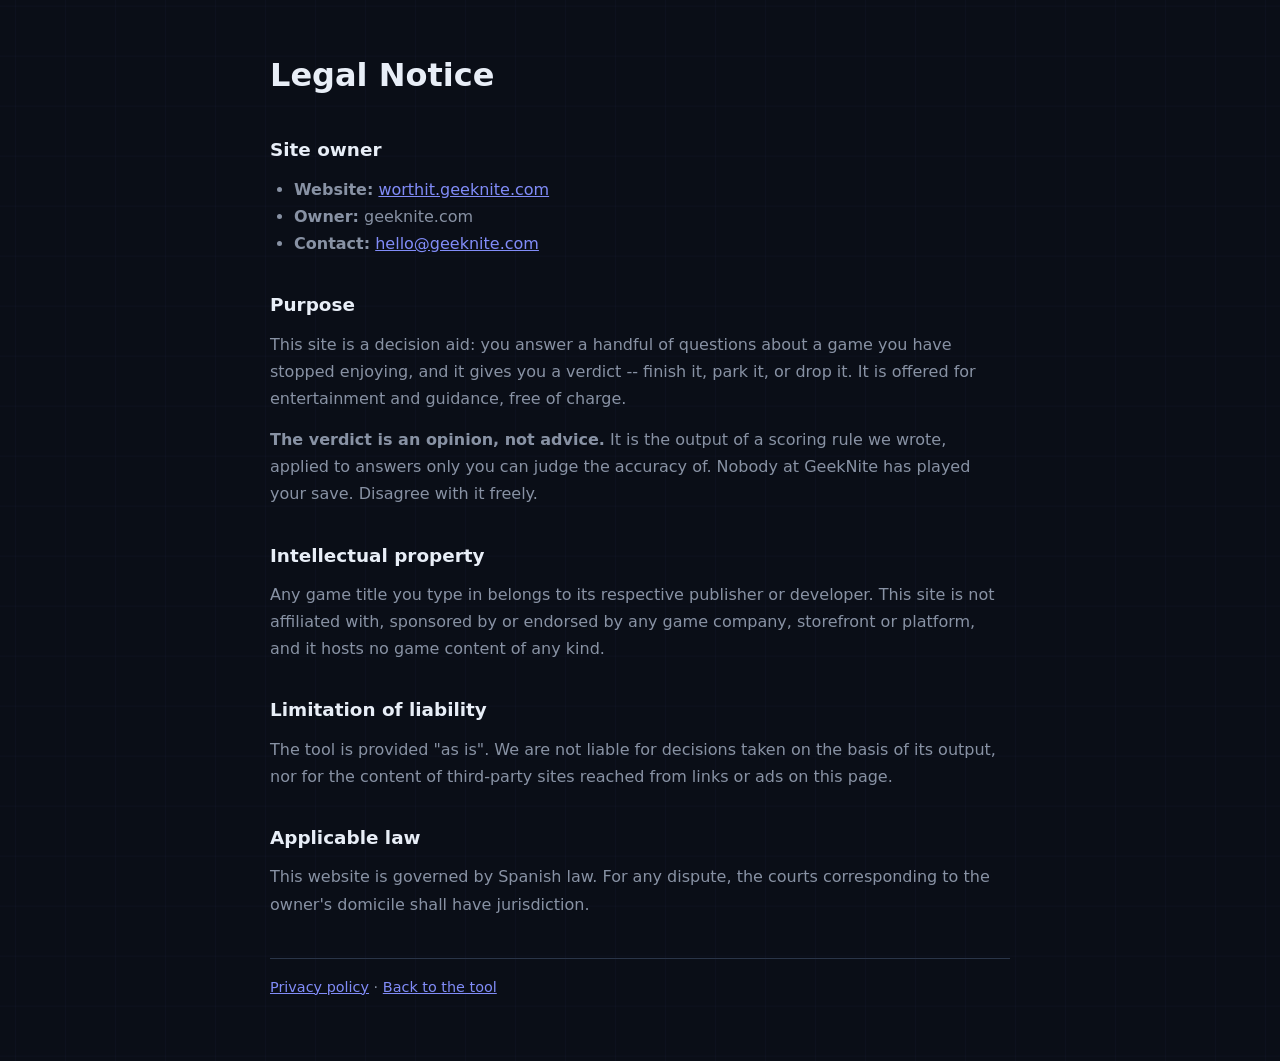
<file: legal.html>
<!DOCTYPE html>
<html lang="en">
<head>
    <meta charset="UTF-8">
    <meta name="viewport" content="width=device-width, initial-scale=1.0">
    <title>Legal Notice | Is It Worth Finishing?</title>
    <meta name="description" content="Who runs Is It Worth Finishing, what its verdict is worth, and the terms it is offered under.">
    <link rel="canonical" href="https://worthit.geeknite.com/legal.html">
    <link rel="icon" type="image/svg+xml" href="/favicon.svg">
    <link rel="stylesheet" href="styles.css">
    <!-- AdSense loaded via shared cross-site gating script (skips ads for GeekNite patrons) -->
    <link rel="preconnect" href="https://blog.geeknite.com">
    <script async src="https://blog.geeknite.com/assets/js/gn-ads.js?v=3"></script>
    <!-- Anti-adblock wall, right beside the ads it defends so it inherits
         this page's ad exemptions exactly. Bump the ?v= here whenever the
         siblings' is bumped (grep the ecosystem for gn-paywall.js?v=). -->
    <script async src="https://blog.geeknite.com/assets/js/gn-paywall.js?v=1"></script>
    <!-- GA4 via the same shared-script pattern: one measurement id and one
         opt-out (?gn-analytics=off, a cookie on .geeknite.com) for every GeekNite site -->
    <script async src="https://blog.geeknite.com/assets/js/gn-analytics.js?v=2"></script>
    <style>
        .legal-page { max-width: 780px; margin: 0 auto; padding: 48px 20px; line-height: 1.7; color: var(--text-secondary); }
        .legal-page h1 { color: var(--text-primary); font-size: 2rem; margin-bottom: 24px; }
        .legal-page h2 { color: var(--text-primary); font-size: 1.15rem; margin: 32px 0 10px; }
        .legal-page p, .legal-page ul { margin-bottom: 14px; }
        .legal-page ul { padding-left: 24px; }
        .legal-page a { color: var(--accent-secondary); }
        .legal-page .page-foot { margin-top: 40px; border-top: 1px solid var(--border-color); padding-top: 16px; font-size: 0.9rem; }
    </style>
</head>
<body>
    <main class="legal-page">
        <h1>Legal Notice</h1>

        <h2>Site owner</h2>
        <ul>
            <li><strong>Website:</strong> <a href="https://worthit.geeknite.com">worthit.geeknite.com</a></li>
            <li><strong>Owner:</strong> geeknite.com</li>
            <li><strong>Contact:</strong> <a href="mailto:hello@geeknite.com">hello@geeknite.com</a></li>
        </ul>

        <h2>Purpose</h2>
        <p>
            This site is a decision aid: you answer a handful of questions about a game you
            have stopped enjoying, and it gives you a verdict -- finish it, park it, or drop it.
            It is offered for entertainment and guidance, free of charge.
        </p>
        <p>
            <strong>The verdict is an opinion, not advice.</strong> It is the output of a
            scoring rule we wrote, applied to answers only you can judge the accuracy of.
            Nobody at GeekNite has played your save. Disagree with it freely.
        </p>

        <h2>Intellectual property</h2>
        <p>
            Any game title you type in belongs to its respective publisher or developer.
            This site is not affiliated with, sponsored by or endorsed by any game company,
            storefront or platform, and it hosts no game content of any kind.
        </p>

        <h2>Limitation of liability</h2>
        <p>
            The tool is provided "as is". We are not liable for decisions taken on the basis of
            its output, nor for the content of third-party sites reached from links or ads on
            this page.
        </p>

        <h2>Applicable law</h2>
        <p>
            This website is governed by Spanish law. For any dispute, the courts corresponding to
            the owner's domicile shall have jurisdiction.
        </p>

        <p class="page-foot">
            <a href="/privacy.html">Privacy policy</a> &middot;
            <a href="/">Back to the tool</a>
        </p>
    </main>
</body>
</html>
</file>
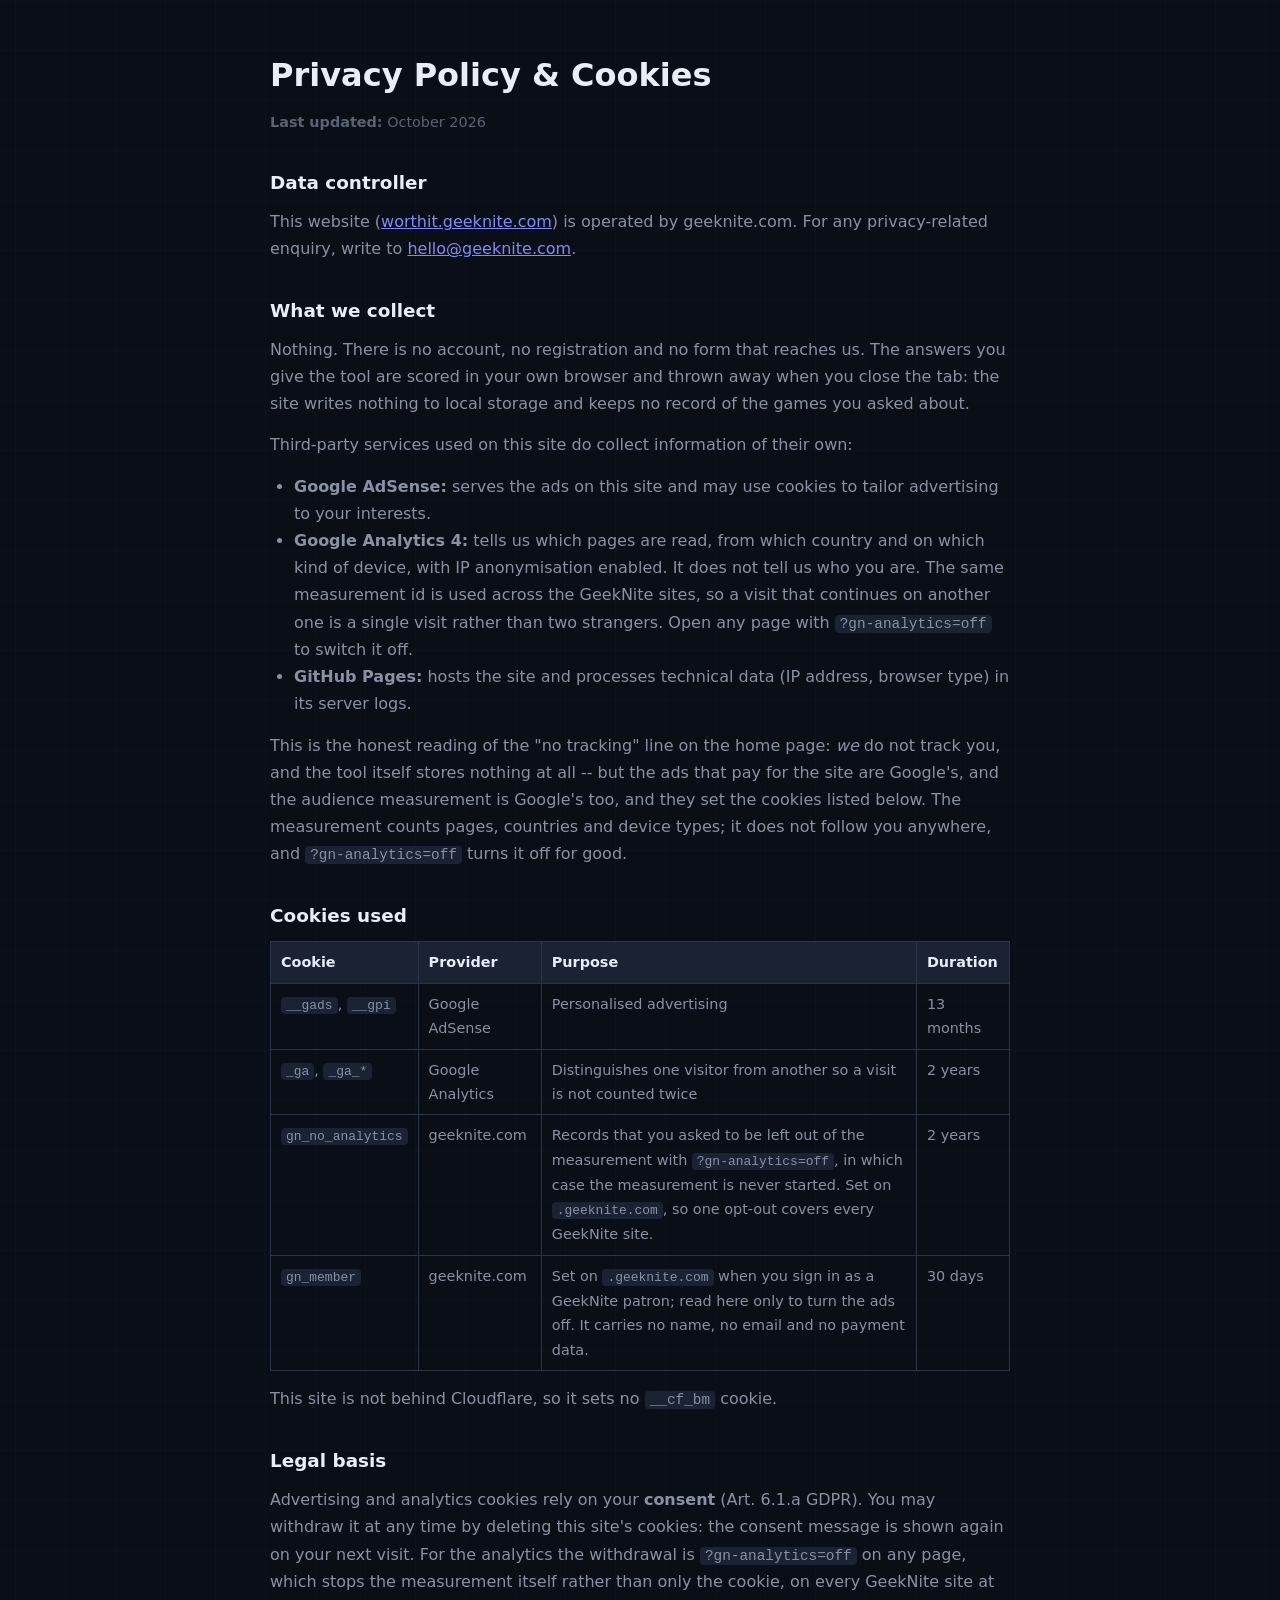
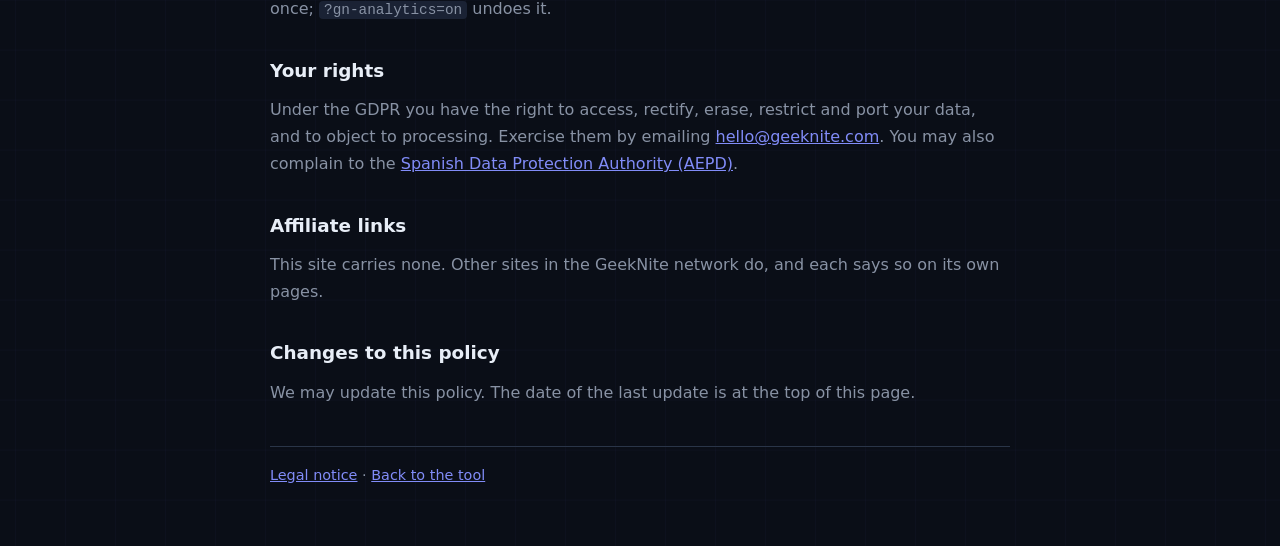
<file: privacy.html>
<!DOCTYPE html>
<html lang="en">
<head>
    <meta charset="UTF-8">
    <meta name="viewport" content="width=device-width, initial-scale=1.0">
    <title>Privacy Policy &amp; Cookies | Is It Worth Finishing?</title>
    <meta name="description" content="What this tool stores, what it does not, and which third-party cookies the ads and the GeekNite membership use.">
    <link rel="canonical" href="https://worthit.geeknite.com/privacy.html">
    <link rel="icon" type="image/svg+xml" href="/favicon.svg">
    <link rel="stylesheet" href="styles.css">
    <!-- AdSense loaded via shared cross-site gating script (skips ads for GeekNite patrons) -->
    <link rel="preconnect" href="https://blog.geeknite.com">
    <script async src="https://blog.geeknite.com/assets/js/gn-ads.js?v=3"></script>
    <!-- Anti-adblock wall, right beside the ads it defends so it inherits
         this page's ad exemptions exactly. Bump the ?v= here whenever the
         siblings' is bumped (grep the ecosystem for gn-paywall.js?v=). -->
    <script async src="https://blog.geeknite.com/assets/js/gn-paywall.js?v=1"></script>
    <!-- GA4 via the same shared-script pattern: one measurement id and one
         opt-out (?gn-analytics=off, a cookie on .geeknite.com) for every GeekNite site -->
    <script async src="https://blog.geeknite.com/assets/js/gn-analytics.js?v=2"></script>
    <style>
        .legal-page { max-width: 780px; margin: 0 auto; padding: 48px 20px; line-height: 1.7; color: var(--text-secondary); }
        .legal-page h1 { color: var(--text-primary); font-size: 2rem; margin-bottom: 8px; }
        .legal-page h2 { color: var(--text-primary); font-size: 1.15rem; margin: 32px 0 10px; }
        .legal-page p, .legal-page ul { margin-bottom: 14px; }
        .legal-page ul { padding-left: 24px; }
        .legal-page a { color: var(--accent-secondary); }
        .legal-page code { background: var(--bg-card); padding: 1px 5px; border-radius: 4px; font-size: 0.9em; }
        .legal-page .updated { color: var(--text-muted); font-size: 0.9rem; margin-bottom: 28px; }
        .legal-page table { border-collapse: collapse; width: 100%; font-size: 0.9rem; margin-bottom: 14px; }
        .legal-page th, .legal-page td { border: 1px solid var(--border-color); padding: 8px 10px; text-align: left; vertical-align: top; }
        .legal-page th { color: var(--text-primary); background: var(--bg-card); }
        .legal-page .page-foot { margin-top: 40px; border-top: 1px solid var(--border-color); padding-top: 16px; font-size: 0.9rem; }
    </style>
</head>
<body>
    <main class="legal-page">
        <h1>Privacy Policy &amp; Cookies</h1>
        <p class="updated"><strong>Last updated:</strong> October 2026</p>

        <h2>Data controller</h2>
        <p>
            This website (<a href="https://worthit.geeknite.com">worthit.geeknite.com</a>) is operated by geeknite.com.
            For any privacy-related enquiry, write to <a href="mailto:hello@geeknite.com">hello@geeknite.com</a>.
        </p>

        <h2>What we collect</h2>
        <p>
            Nothing. There is no account, no registration and no form that reaches us. The answers
            you give the tool are scored in your own browser and thrown away when you close the tab:
            the site writes nothing to local storage and keeps no record of the games you asked about.
        </p>
        <p>Third-party services used on this site do collect information of their own:</p>
        <ul>
            <li><strong>Google AdSense:</strong> serves the ads on this site and may use cookies to tailor advertising to your interests.</li>
            <li><strong>Google Analytics 4:</strong> tells us which pages are read, from which country and on which kind of device, with IP anonymisation enabled. It does not tell us who you are. The same measurement id is used across the GeekNite sites, so a visit that continues on another one is a single visit rather than two strangers. Open any page with <code>?gn-analytics=off</code> to switch it off.</li>
            <li><strong>GitHub Pages:</strong> hosts the site and processes technical data (IP address, browser type) in its server logs.</li>
        </ul>
        <p>
            This is the honest reading of the "no tracking" line on the home page: <em>we</em> do not
            track you, and the tool itself stores nothing at all -- but the ads that pay for the site
            are Google's, and the audience measurement is Google's too, and they set the cookies
            listed below. The measurement counts pages, countries and device types; it does not
            follow you anywhere, and <code>?gn-analytics=off</code> turns it off for good.
        </p>

        <h2>Cookies used</h2>
        <table>
            <thead>
                <tr><th>Cookie</th><th>Provider</th><th>Purpose</th><th>Duration</th></tr>
            </thead>
            <tbody>
                <tr><td><code>__gads</code>, <code>__gpi</code></td><td>Google AdSense</td><td>Personalised advertising</td><td>13 months</td></tr>
                <tr><td><code>_ga</code>, <code>_ga_*</code></td><td>Google Analytics</td><td>Distinguishes one visitor from another so a visit is not counted twice</td><td>2 years</td></tr>
                <tr><td><code>gn_no_analytics</code></td><td>geeknite.com</td><td>Records that you asked to be left out of the measurement with <code>?gn-analytics=off</code>, in which case the measurement is never started. Set on <code>.geeknite.com</code>, so one opt-out covers every GeekNite site.</td><td>2 years</td></tr>
                <tr><td><code>gn_member</code></td><td>geeknite.com</td><td>Set on <code>.geeknite.com</code> when you sign in as a GeekNite patron; read here only to turn the ads off. It carries no name, no email and no payment data.</td><td>30 days</td></tr>
            </tbody>
        </table>
        <p>This site is not behind Cloudflare, so it sets no <code>__cf_bm</code> cookie.</p>

        <h2>Legal basis</h2>
        <p>
            Advertising and analytics cookies rely on your <strong>consent</strong> (Art. 6.1.a GDPR).
            You may withdraw it at any time by deleting this site's cookies: the consent message is shown again on your next visit. For the
            analytics the withdrawal is <code>?gn-analytics=off</code> on any page, which stops the
            measurement itself rather than only the cookie, on every GeekNite site at once;
            <code>?gn-analytics=on</code> undoes it.
        </p>

        <h2>Your rights</h2>
        <p>
            Under the GDPR you have the right to access, rectify, erase, restrict and port your data, and to object to processing.
            Exercise them by emailing <a href="mailto:hello@geeknite.com">hello@geeknite.com</a>.
            You may also complain to the
            <a href="https://www.aepd.es" target="_blank" rel="noopener">Spanish Data Protection Authority (AEPD)</a>.
        </p>

        <h2>Affiliate links</h2>
        <p>
            This site carries none. Other sites in the GeekNite network do, and each says so on its own pages.
        </p>

        <h2>Changes to this policy</h2>
        <p>We may update this policy. The date of the last update is at the top of this page.</p>

        <p class="page-foot">
            <a href="/legal.html">Legal notice</a> &middot;
            <a href="/">Back to the tool</a>
        </p>
    </main>
</body>
</html>
</file>
<file: styles.css>
/* ================================================
   Is It Worth Finishing? - Styles
   A unique geek-friendly design
   ================================================ */

/* CSS Variables for theming */
:root {
    --bg-primary: #0a0e17;
    --bg-secondary: #121824;
    --bg-card: #1a2234;
    --bg-input: #0d1219;
    
    --text-primary: #e8eef7;
    --text-secondary: #8892a4;
    --text-muted: #5a6374;
    
    --accent-primary: #6366f1;
    --accent-secondary: #818cf8;
    --accent-glow: rgba(99, 102, 241, 0.3);
    
    --finish-color: #10b981;
    --finish-glow: rgba(16, 185, 129, 0.2);
    --pause-color: #f59e0b;
    --pause-glow: rgba(245, 158, 11, 0.2);
    --abandon-color: #ef4444;
    --abandon-glow: rgba(239, 68, 68, 0.2);
    
    --border-color: #2a3548;
    --border-radius: 12px;
    --border-radius-sm: 8px;
    
    --shadow-sm: 0 2px 8px rgba(0, 0, 0, 0.3);
    --shadow-md: 0 4px 20px rgba(0, 0, 0, 0.4);
    --shadow-lg: 0 8px 40px rgba(0, 0, 0, 0.5);
    
    --font-main: 'Segoe UI', system-ui, -apple-system, sans-serif;
    --font-mono: 'JetBrains Mono', 'Fira Code', 'Consolas', monospace;
    
    --transition-fast: 150ms ease;
    --transition-normal: 250ms ease;
    --transition-slow: 400ms ease;
}

/* Reset & Base */
*, *::before, *::after {
    box-sizing: border-box;
    margin: 0;
    padding: 0;
}

html {
    font-size: 16px;
    scroll-behavior: smooth;
}

body {
    font-family: var(--font-main);
    background: var(--bg-primary);
    color: var(--text-primary);
    line-height: 1.6;
    min-height: 100vh;
    overflow-x: hidden;
    
    /* Subtle grid background pattern */
    background-image: 
        linear-gradient(rgba(99, 102, 241, 0.03) 1px, transparent 1px),
        linear-gradient(90deg, rgba(99, 102, 241, 0.03) 1px, transparent 1px);
    background-size: 50px 50px;
    background-position: center center;
}

/* Anti-copy styles */
body.no-select {
    -webkit-user-select: none;
    -moz-user-select: none;
    -ms-user-select: none;
    user-select: none;
}

/* App Container */
.app-container {
    max-width: 680px;
    margin: 0 auto;
    padding: 2rem 1.5rem;
    min-height: 100vh;
    display: flex;
    flex-direction: column;
}

/* Header */
.header {
    text-align: center;
    margin-bottom: 2.5rem;
    padding-bottom: 2rem;
    border-bottom: 1px solid var(--border-color);
}

.logo {
    display: flex;
    align-items: center;
    justify-content: center;
    gap: 0.75rem;
    margin-bottom: 0.75rem;
}

.logo-icon {
    font-size: 2.5rem;
    filter: drop-shadow(0 0 10px var(--accent-glow));
    animation: float 3s ease-in-out infinite;
}

@keyframes float {
    0%, 100% { transform: translateY(0); }
    50% { transform: translateY(-5px); }
}

.header h1 {
    font-size: clamp(1.5rem, 5vw, 2rem);
    font-weight: 700;
    background: linear-gradient(135deg, var(--text-primary), var(--accent-secondary));
    -webkit-background-clip: text;
    -webkit-text-fill-color: transparent;
    background-clip: text;
    letter-spacing: -0.02em;
}

.tagline {
    color: var(--text-secondary);
    font-size: 1rem;
    font-style: italic;
}

/* Main Content */
.main-content {
    flex: 1;
}

/* Input Section */
.input-section {
    background: var(--bg-card);
    border: 1px solid var(--border-color);
    border-radius: var(--border-radius);
    padding: 2rem;
    box-shadow: var(--shadow-md);
}

.input-grid {
    display: grid;
    gap: 1.75rem;
}

/* Input Groups */
.input-group {
    display: flex;
    flex-direction: column;
    gap: 0.5rem;
}

.input-group label {
    display: flex;
    align-items: center;
    gap: 0.5rem;
    font-weight: 500;
    color: var(--text-primary);
    font-size: 0.95rem;
}

.label-icon {
    font-size: 1.1rem;
}

/* Number Input */
.number-input-wrapper {
    position: relative;
    display: flex;
    align-items: center;
}

.number-input-wrapper input {
    width: 100%;
    padding: 0.875rem 3.5rem 0.875rem 1rem;
    background: var(--bg-input);
    border: 2px solid var(--border-color);
    border-radius: var(--border-radius-sm);
    color: var(--text-primary);
    font-size: 1.1rem;
    font-family: var(--font-mono);
    transition: border-color var(--transition-fast), box-shadow var(--transition-fast);
}

.number-input-wrapper input:focus {
    outline: none;
    border-color: var(--accent-primary);
    box-shadow: 0 0 0 3px var(--accent-glow);
}

.number-input-wrapper input::placeholder {
    color: var(--text-muted);
}

.input-suffix {
    position: absolute;
    right: 1rem;
    color: var(--text-muted);
    font-size: 0.9rem;
    pointer-events: none;
}

/* Hide number input spinners */
input[type="number"]::-webkit-inner-spin-button,
input[type="number"]::-webkit-outer-spin-button {
    -webkit-appearance: none;
    margin: 0;
}

input[type="number"] {
    -moz-appearance: textfield;
}

/* Slider Groups */
.slider-group label {
    display: flex;
    align-items: center;
    flex-wrap: wrap;
    gap: 0.5rem;
}

.slider-value {
    display: inline-flex;
    align-items: center;
    justify-content: center;
    min-width: 2rem;
    height: 1.5rem;
    padding: 0 0.5rem;
    background: var(--accent-primary);
    color: white;
    font-size: 0.8rem;
    font-weight: 600;
    font-family: var(--font-mono);
    border-radius: 4px;
    margin-left: auto;
}

.slider-container {
    display: flex;
    flex-direction: column;
    gap: 0.5rem;
}

/* Custom Slider */
.slider {
    -webkit-appearance: none;
    appearance: none;
    width: 100%;
    height: 8px;
    background: var(--bg-input);
    border-radius: 4px;
    outline: none;
    cursor: pointer;
    border: 1px solid var(--border-color);
}

.slider::-webkit-slider-thumb {
    -webkit-appearance: none;
    appearance: none;
    width: 24px;
    height: 24px;
    background: linear-gradient(135deg, var(--accent-secondary), var(--accent-primary));
    border-radius: 50%;
    cursor: pointer;
    box-shadow: 0 2px 8px rgba(99, 102, 241, 0.4);
    transition: transform var(--transition-fast);
}

.slider::-webkit-slider-thumb:hover {
    transform: scale(1.1);
}

.slider::-moz-range-thumb {
    width: 24px;
    height: 24px;
    background: linear-gradient(135deg, var(--accent-secondary), var(--accent-primary));
    border-radius: 50%;
    cursor: pointer;
    border: none;
    box-shadow: 0 2px 8px rgba(99, 102, 241, 0.4);
}

.slider-labels {
    display: flex;
    justify-content: space-between;
    font-size: 0.75rem;
    color: var(--text-muted);
    text-transform: uppercase;
    letter-spacing: 0.05em;
}

/* Checkbox Group */
.checkbox-group {
    margin-top: 1.5rem;
    padding-top: 1.5rem;
    border-top: 1px dashed var(--border-color);
}

.checkbox-label {
    display: flex;
    align-items: flex-start;
    gap: 0.75rem;
    cursor: pointer;
    padding: 1rem;
    background: var(--bg-input);
    border: 2px solid var(--border-color);
    border-radius: var(--border-radius-sm);
    transition: border-color var(--transition-fast), background var(--transition-fast);
}

.checkbox-label:hover {
    border-color: var(--accent-primary);
    background: rgba(99, 102, 241, 0.05);
}

.checkbox-label input {
    display: none;
}

.checkmark {
    width: 22px;
    height: 22px;
    min-width: 22px;
    border: 2px solid var(--border-color);
    border-radius: 4px;
    display: flex;
    align-items: center;
    justify-content: center;
    transition: all var(--transition-fast);
    background: var(--bg-input);
}

.checkbox-label input:checked + .checkmark {
    background: var(--accent-primary);
    border-color: var(--accent-primary);
}

.checkbox-label input:checked + .checkmark::after {
    content: '✓';
    color: white;
    font-size: 0.9rem;
    font-weight: bold;
}

.checkbox-text {
    display: flex;
    flex-direction: column;
    gap: 0.25rem;
}

.checkbox-text .label-icon {
    margin-right: 0.25rem;
}

.checkbox-hint {
    font-size: 0.85rem;
    color: var(--text-muted);
    font-style: italic;
}

/* Calculate Button */
.calculate-btn {
    width: 100%;
    margin-top: 2rem;
    padding: 1rem 2rem;
    background: linear-gradient(135deg, var(--accent-primary), #4f46e5);
    color: white;
    border: none;
    border-radius: var(--border-radius-sm);
    font-size: 1.1rem;
    font-weight: 600;
    cursor: pointer;
    display: flex;
    align-items: center;
    justify-content: center;
    gap: 0.75rem;
    transition: all var(--transition-normal);
    box-shadow: 0 4px 15px rgba(99, 102, 241, 0.3);
    position: relative;
    overflow: hidden;
}

.calculate-btn::before {
    content: '';
    position: absolute;
    top: 0;
    left: -100%;
    width: 100%;
    height: 100%;
    background: linear-gradient(90deg, transparent, rgba(255,255,255,0.2), transparent);
    transition: left 0.5s ease;
}

.calculate-btn:hover {
    transform: translateY(-2px);
    box-shadow: 0 6px 25px rgba(99, 102, 241, 0.4);
}

.calculate-btn:hover::before {
    left: 100%;
}

.calculate-btn:active {
    transform: translateY(0);
}

.btn-icon {
    font-size: 1.2rem;
    transition: transform var(--transition-fast);
}

.calculate-btn:hover .btn-icon {
    transform: translateX(4px);
}

/* Result Section */
.result-section {
    margin-top: 2rem;
    animation: slideUp 0.4s ease;
}

@keyframes slideUp {
    from {
        opacity: 0;
        transform: translateY(20px);
    }
    to {
        opacity: 1;
        transform: translateY(0);
    }
}

.result-section.hidden {
    display: none;
}

.result-card {
    background: var(--bg-card);
    border: 2px solid var(--border-color);
    border-radius: var(--border-radius);
    padding: 2rem;
    text-align: center;
    box-shadow: var(--shadow-lg);
}

.result-card.finish {
    border-color: var(--finish-color);
    box-shadow: var(--shadow-lg), 0 0 40px var(--finish-glow);
}

.result-card.pause {
    border-color: var(--pause-color);
    box-shadow: var(--shadow-lg), 0 0 40px var(--pause-glow);
}

.result-card.abandon {
    border-color: var(--abandon-color);
    box-shadow: var(--shadow-lg), 0 0 40px var(--abandon-glow);
}

.result-header {
    margin-bottom: 1rem;
}

.result-icon {
    font-size: 3rem;
    display: block;
    margin-bottom: 0.5rem;
    filter: drop-shadow(0 0 15px currentColor);
}

.result-title {
    font-size: 0.9rem;
    text-transform: uppercase;
    letter-spacing: 0.1em;
    color: var(--text-secondary);
}

.recommendation {
    font-size: 2.5rem;
    font-weight: 800;
    margin: 1rem 0;
    letter-spacing: -0.02em;
}

.recommendation.finish { color: var(--finish-color); }
.recommendation.pause { color: var(--pause-color); }
.recommendation.abandon { color: var(--abandon-color); }

.result-explanation {
    color: var(--text-secondary);
    font-size: 1.05rem;
    line-height: 1.7;
    max-width: 500px;
    margin: 0 auto 2rem;
}

/* Score Breakdown */
.score-breakdown {
    background: var(--bg-input);
    border-radius: var(--border-radius-sm);
    padding: 1.5rem;
    margin-bottom: 1.5rem;
    text-align: left;
}

.score-breakdown h3 {
    font-size: 0.85rem;
    text-transform: uppercase;
    letter-spacing: 0.08em;
    color: var(--text-muted);
    margin-bottom: 1rem;
    text-align: center;
}

.score-items {
    display: flex;
    flex-direction: column;
    gap: 0.75rem;
    margin-bottom: 1rem;
    padding-bottom: 1rem;
    border-bottom: 1px dashed var(--border-color);
}

.score-item {
    display: flex;
    justify-content: space-between;
    align-items: center;
    font-size: 0.9rem;
}

.score-item-label {
    color: var(--text-secondary);
}

.score-item-value {
    font-family: var(--font-mono);
    font-weight: 600;
}

.score-item-value.positive { color: var(--finish-color); }
.score-item-value.negative { color: var(--abandon-color); }
.score-item-value.neutral { color: var(--text-primary); }

.final-score {
    display: flex;
    align-items: center;
    justify-content: center;
    gap: 0.5rem;
    font-size: 1rem;
}

.score-number {
    font-family: var(--font-mono);
    font-size: 1.5rem;
    font-weight: 700;
    color: var(--accent-secondary);
}

.score-max {
    color: var(--text-muted);
    font-size: 0.9rem;
}

/* Reset Button */
.reset-btn {
    padding: 0.75rem 1.5rem;
    background: transparent;
    color: var(--text-secondary);
    border: 1px solid var(--border-color);
    border-radius: var(--border-radius-sm);
    font-size: 0.95rem;
    cursor: pointer;
    transition: all var(--transition-fast);
}

.reset-btn:hover {
    background: var(--bg-input);
    color: var(--text-primary);
    border-color: var(--text-muted);
}

/* Ad Container */
.ad-container {
    margin-top: 2rem;
    padding: 1rem;
}

.ad-placeholder {
    background: var(--bg-secondary);
    border: 1px dashed var(--border-color);
    border-radius: var(--border-radius-sm);
    padding: 2rem;
    text-align: center;
    min-height: 100px;
    display: flex;
    align-items: center;
    justify-content: center;
}

.ad-label {
    font-size: 0.75rem;
    text-transform: uppercase;
    letter-spacing: 0.1em;
    color: var(--text-muted);
}

/* Footer */
.footer {
    margin-top: auto;
    padding-top: 2rem;
    text-align: center;
    border-top: 1px solid var(--border-color);
}

.footer p {
    font-size: 0.9rem;
    color: var(--text-secondary);
    margin-bottom: 0.5rem;
}

.footer .heart {
    color: #ef4444;
    display: inline-block;
    animation: heartbeat 1.5s ease infinite;
}

@keyframes heartbeat {
    0%, 100% { transform: scale(1); }
    50% { transform: scale(1.1); }
}

.footer-note {
    font-size: 0.8rem;
    color: var(--text-muted);
}

.copyright {
    font-size: 0.75rem;
    color: var(--text-muted);
    margin-top: 0.5rem;
}

/* The two blocks below read as prose, so they are left-aligned even though the
   footer as a whole is centred. */
.footer-top,
.footer-eco {
    text-align: left;
    border-top: 1px solid var(--border-color);
    padding-top: 1.25rem;
    margin-top: 1.25rem;
}

.footer-top {
    display: grid;
    gap: 1.25rem;
}

@media (min-width: 640px) {
    .footer-top {
        grid-template-columns: 1fr 1fr;
        gap: 2rem;
    }
}

.footer-heading {
    font-size: 0.9rem;
    color: var(--text-secondary);
    margin-bottom: 0.5rem;
}

.footer-legal {
    display: flex;
    flex-wrap: wrap;
    gap: 1rem;
}

.footer a {
    color: var(--accent-secondary);
    text-decoration: none;
}

.footer a:hover {
    text-decoration: underline;
}

.footer-cta {
    font-weight: 600;
}

.footer-eco-tier1 {
    display: grid;
    gap: 0.75rem;
    margin-bottom: 1rem;
}

@media (min-width: 640px) {
    .footer-eco-tier1 {
        grid-template-columns: 1fr 1fr;
    }
}

.footer-tier1-card {
    display: block;
    border: 1px solid var(--border-color);
    border-radius: var(--border-radius-sm);
    padding: 0.75rem;
}

.footer-tier1-name {
    display: block;
    font-weight: 600;
    color: var(--text-secondary);
}

.footer-tier1-blurb {
    display: block;
    font-size: 0.8rem;
    margin-top: 0.15rem;
}

.footer-eco-tier2 {
    display: flex;
    flex-wrap: wrap;
    gap: 0.5rem 1rem;
    margin-bottom: 0.75rem;
}

.footer-eco-tier3 {
    font-size: 0.8rem;
}

.footer-eco-follow {
    margin-top: 0.5rem;
}

/* Validation Styles */
.input-group.error input {
    border-color: var(--abandon-color);
    animation: shake 0.3s ease;
}

@keyframes shake {
    0%, 100% { transform: translateX(0); }
    25% { transform: translateX(-5px); }
    75% { transform: translateX(5px); }
}

/* Mobile Responsive */
@media (max-width: 600px) {
    .app-container {
        padding: 1.5rem 1rem;
    }
    
    .input-section {
        padding: 1.5rem;
    }
    
    .header h1 {
        font-size: 1.4rem;
    }
    
    .logo-icon {
        font-size: 2rem;
    }
    
    .recommendation {
        font-size: 2rem;
    }
    
    .result-icon {
        font-size: 2.5rem;
    }
    
    .calculate-btn {
        padding: 0.875rem 1.5rem;
        font-size: 1rem;
    }
}

/* Print Styles */
@media print {
    .app-container {
        background: white;
        color: black;
    }
    
    .calculate-btn,
    .reset-btn,
    .ad-container {
        display: none;
    }
}

/* Reduced Motion */
@media (prefers-reduced-motion: reduce) {
    *, *::before, *::after {
        animation-duration: 0.01ms !important;
        animation-iteration-count: 1 !important;
        transition-duration: 0.01ms !important;
    }
}

/* Focus Visible for Accessibility */
:focus-visible {
    outline: 2px solid var(--accent-primary);
    outline-offset: 2px;
}

button:focus:not(:focus-visible) {
    outline: none;
}

/* GeekNite wordmark: the GN monogram (accent) + the name, linking to the hub. */
.gn-wordmark {
    display: inline-flex;
    align-items: center;
    gap: 0.4rem;
    margin-bottom: 1rem;
    color: var(--text-secondary);
    font-size: 0.8rem;
    font-weight: 600;
    letter-spacing: 0.06em;
    text-transform: uppercase;
    text-decoration: none;
}

.gn-wordmark-mark {
    color: var(--accent-secondary);
}

.gn-wordmark:hover {
    color: var(--text-primary);
}
</file>
